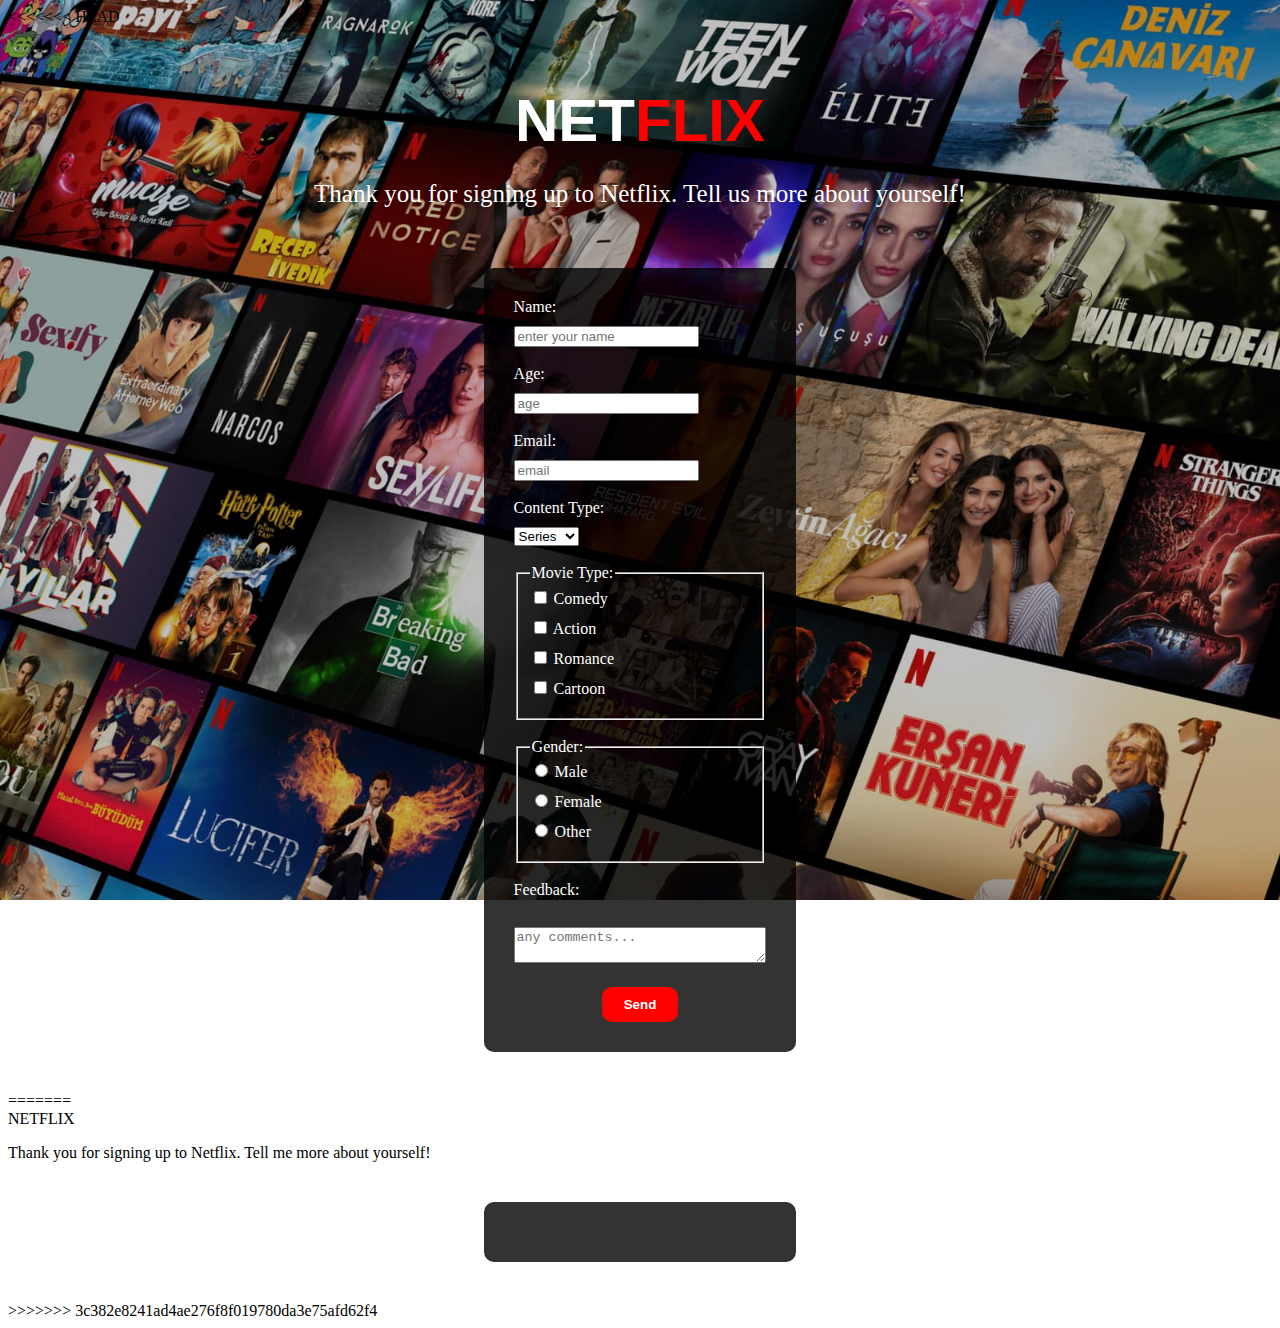
<file: index.html>
<!DOCTYPE html>
<html lang="en">
<head>
    <meta charset="UTF-8">
    <meta name="viewport" content="width=device-width, initial-scale=1.0">
    <title>Survey Form</title>
    <link rel="stylesheet" href="survey-form.css">
<<<<<<< HEAD
    
</head>
<body>
    <!-- header section -->
    <div class="header">
        <h1><span class="netflix-net">NET</span><span class="netflix-flix">FLIX</span></h1>
        <p>Thank you for signing up to Netflix. Tell us more about yourself!</p>
    </div>
    
                                 <!-- Survey Form -->
    <div class="form-container">
        
        <form action="https://clarusway.com" method="post">
                            
            <!--Form Fields -->
            <label for="name">Name:</label>
            <input type="text" id="name" name="name" placeholder="enter your name "><br><br>
            <label for="age" >Age:</label>
            <input type="text" id="age" name="age" placeholder="age" name><br><br>
            <label for="email">Email:</label>
            <input type="text" id="email" name="email" placeholder="email"><br><br>

                            <!--Content Type Selection -->
            <label for="content-type">Content Type:</label>
            <select id="content-type" name="content-type">
                <option value="series">Series</option>
                <option value="movies">Movies</option>
            </select><br><br>
              
            <fieldset>
                <legend>Movie Type:</legend>
                <label><input type="checkbox" name="movie-type" value="movie-type"> Comedy</label>
                <label><input type="checkbox" name="movie-type" value="movie-type"> Action</label>
                <label><input type="checkbox" name="movie-type" value="movie-type"> Romance</label>
                <label><input type="checkbox" name="movie-type" value="movie-type"> Cartoon</label>
            </fieldset><br>  
            <fieldset>
                <legend>Gender:</legend>
                <label><input type="radio" name="gender" value="male"> Male</label>
                <label><input type="radio" name="gender" value="female"> Female</label>
                <label><input type="radio" name="gender" value="other"> Other</label>
              </fieldset><br>    
                
                <!-- Feedback Textarea -->
                <label for="feedback">Feedback:</label><br>
                <textarea id="feedback" name="feedback" placeholder="any comments..."></textarea> <br> 
                                       
                <!-- Submit Button -->
            <input type="submit" value="Send">
        </form>
    </div>
    
</body>
</html>
=======
</head>
<body>
    <!-- header section -->
    <div>
        <header>NETFLIX</header>
        <p>Thank you for signing up to Netflix. Tell me more about yourself!</p>
    </div>
    <div class="form-container">
        <!-- Survey Form -->
        <form action=""></form>

    </div>
    
</body>
</html>
>>>>>>> 3c382e8241ad4ae276f8f019780da3e75afd62f4
</file>
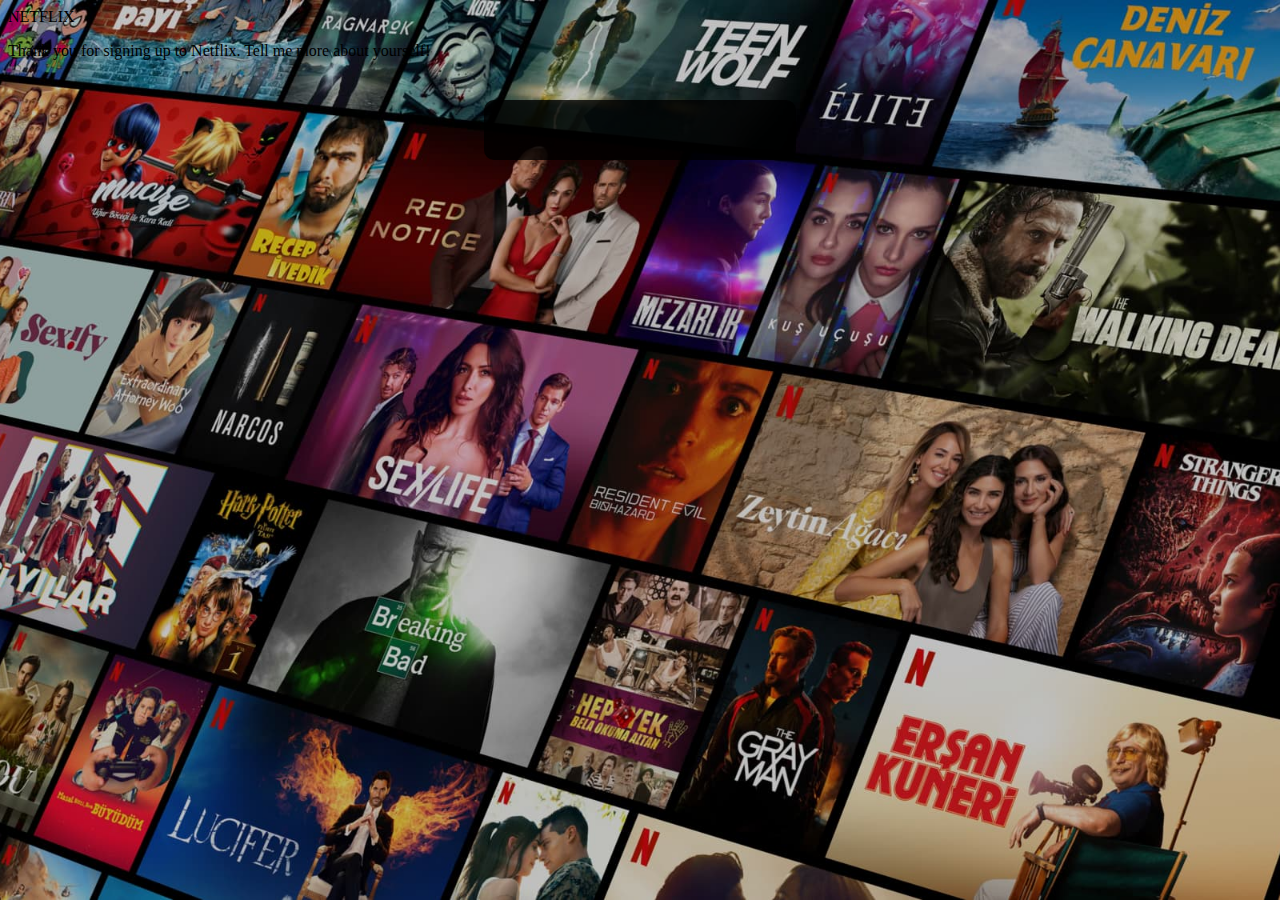
<file: survey-form.html>
<!DOCTYPE html>
<html lang="en">
<head>
    <meta charset="UTF-8">
    <meta name="viewport" content="width=device-width, initial-scale=1.0">
    <title>Survey Form</title>
    <link rel="stylesheet" href="survey-form.css">
</head>
<body>
    <!-- header section -->
    <div>
        <header>NETFLIX</header>
        <p>Thank you for signing up to Netflix. Tell me more about yourself!</p>
    </div>
    <div class="form-container">
        <!-- Survey Form -->
        <form action=""></form>

    </div>
    
</body>
</html>
</file>
<file: survey-form.css>
body {
    background-image: url(background_image.jpg); 
    background-size: cover; 
    background-position: center; 
    background-repeat: no-repeat; 
    background-attachment: fixed; 
    height: 100%; 
    padding: 0; 
}
.header {
    text-align: center;
    padding: 20px;
}

.header h1 {
    font-size: 60px; /* Or any other size that fits your design */
    font-weight: bold; /* Makes the text bold */
    /* Other styling properties */
}

.header .netflix-net,
.header .netflix-flix {
    display: inline-block; 
    font-weight: bolder; 
    font-family:'Franklin Gothic Medium', 'Arial Narrow', Arial, sans-serif;
    margin-bottom: 0%;
}
.header h1 {
    
    font-weight: bolder; 
    font-family:'Franklin Gothic Medium', 'Arial Narrow', Arial, sans-serif;
    margin-bottom: 0%;
}

.netflix-net{
    color: white; /* This is to make 'NET' white*/
}

.netflix-flix {
    color: red; /* This is to make 'FLIX' red */
}
.header p{
    font-size: 25px;
    text-align: center;
    margin-bottom: 0%;
    color: white;
    
}
.form-container {
    background-color: rgba(0, 0, 0, 0.8);   
    width: 20%; 
    max-width: 600px; 
    margin: 40px auto; 
    padding: 30px; 
    border-radius: 10px; 
    color: white;
        
}

.netflix-net {
    color: white; /* Set NET to white */
}

.form-container label { 
    display: block;
    margin-bottom: 10px; 
}

.movie-type label {
    font-size: 16px; 
    display: block; 
    margin-bottom: 5px; 
}
.form-container textarea {
    width: 100%; 
    box-sizing: border-box; 
    
}

.movie-type input[type="checkbox"] {
  
    margin-right: 5px; 
}

.form-container input[type="submit"] {
    background-color: red; 
    color: white; 
    padding: 10px 20px; 
    width: 30%; 
    border: none; 
    border-radius: 10px; 
    font-weight: bold;
    cursor: pointer; 
    margin-top: 20px; 
    margin-left: auto; 
    margin-right: auto; 
    display: block; 
    transition: background-color 0.3s; 
    
}

.form-container input[type="submit"]:hover {
    background-color: #04594d; 
}
</file>
